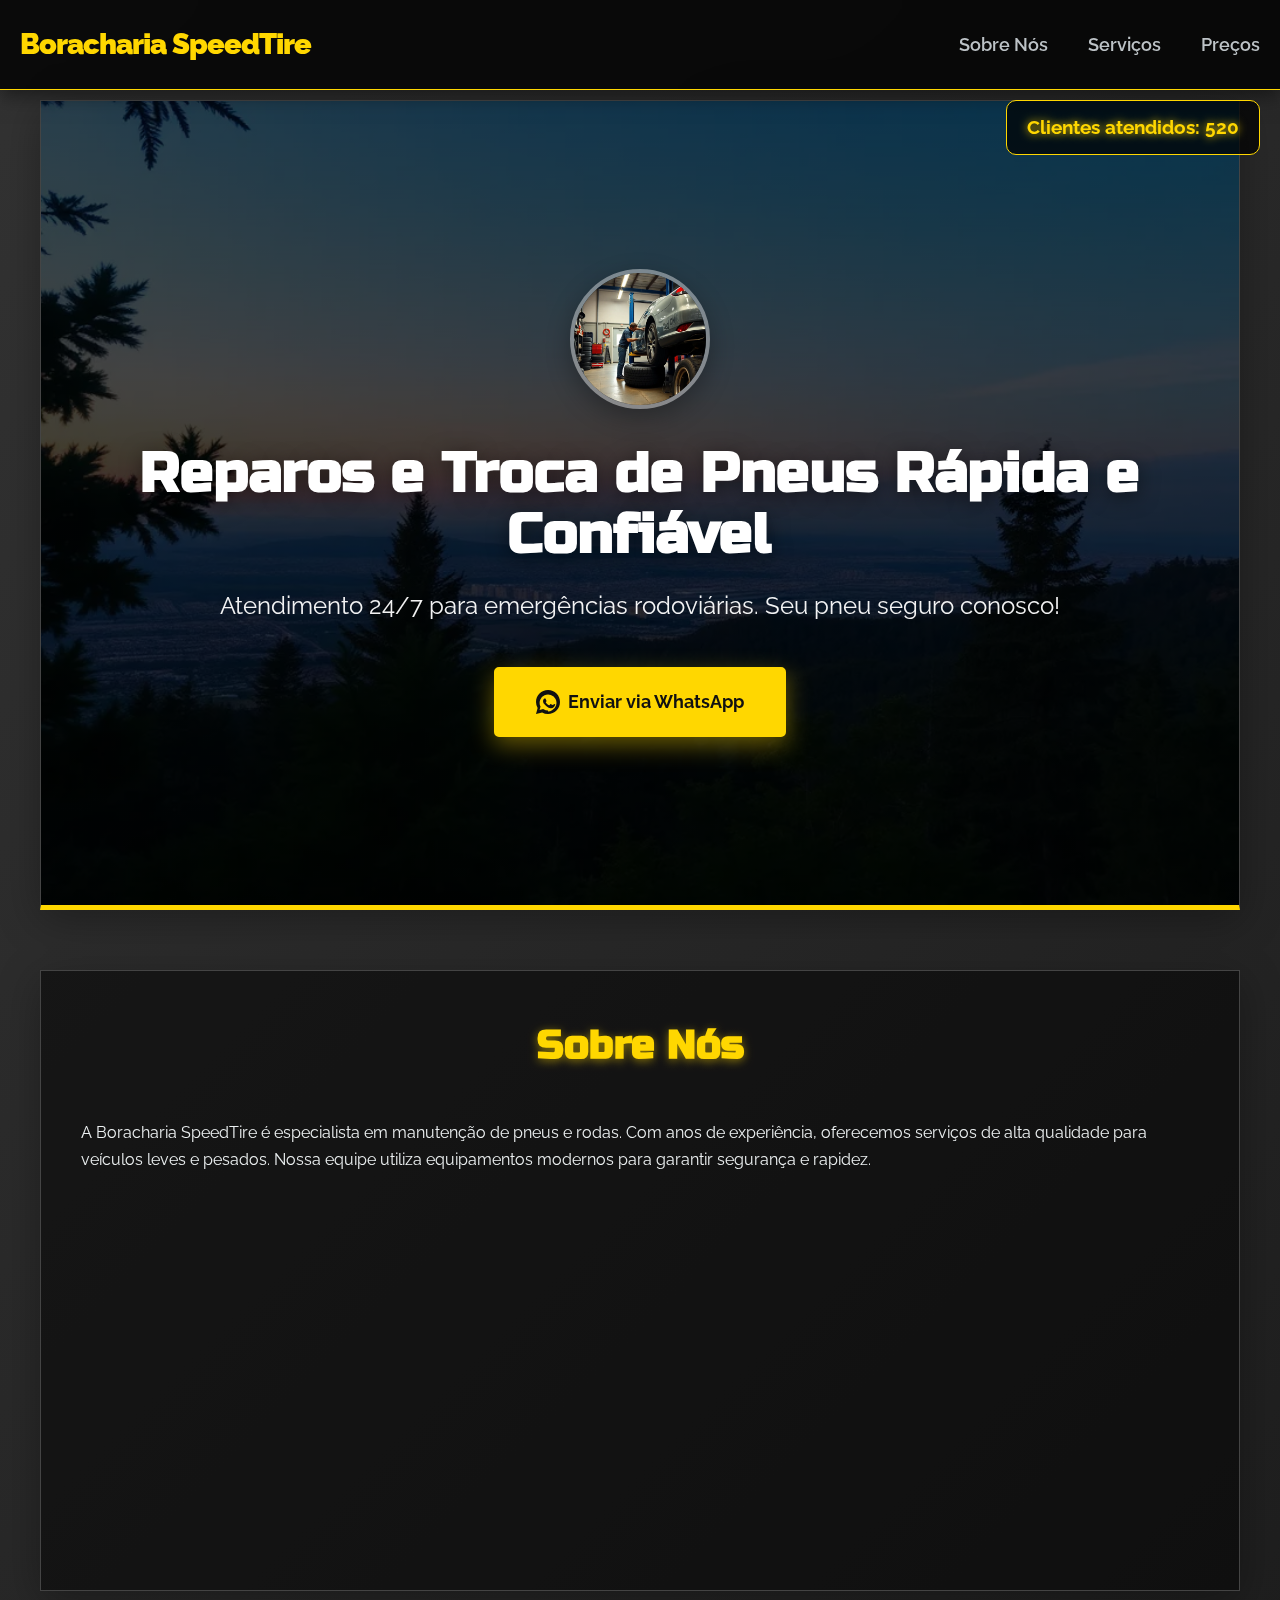
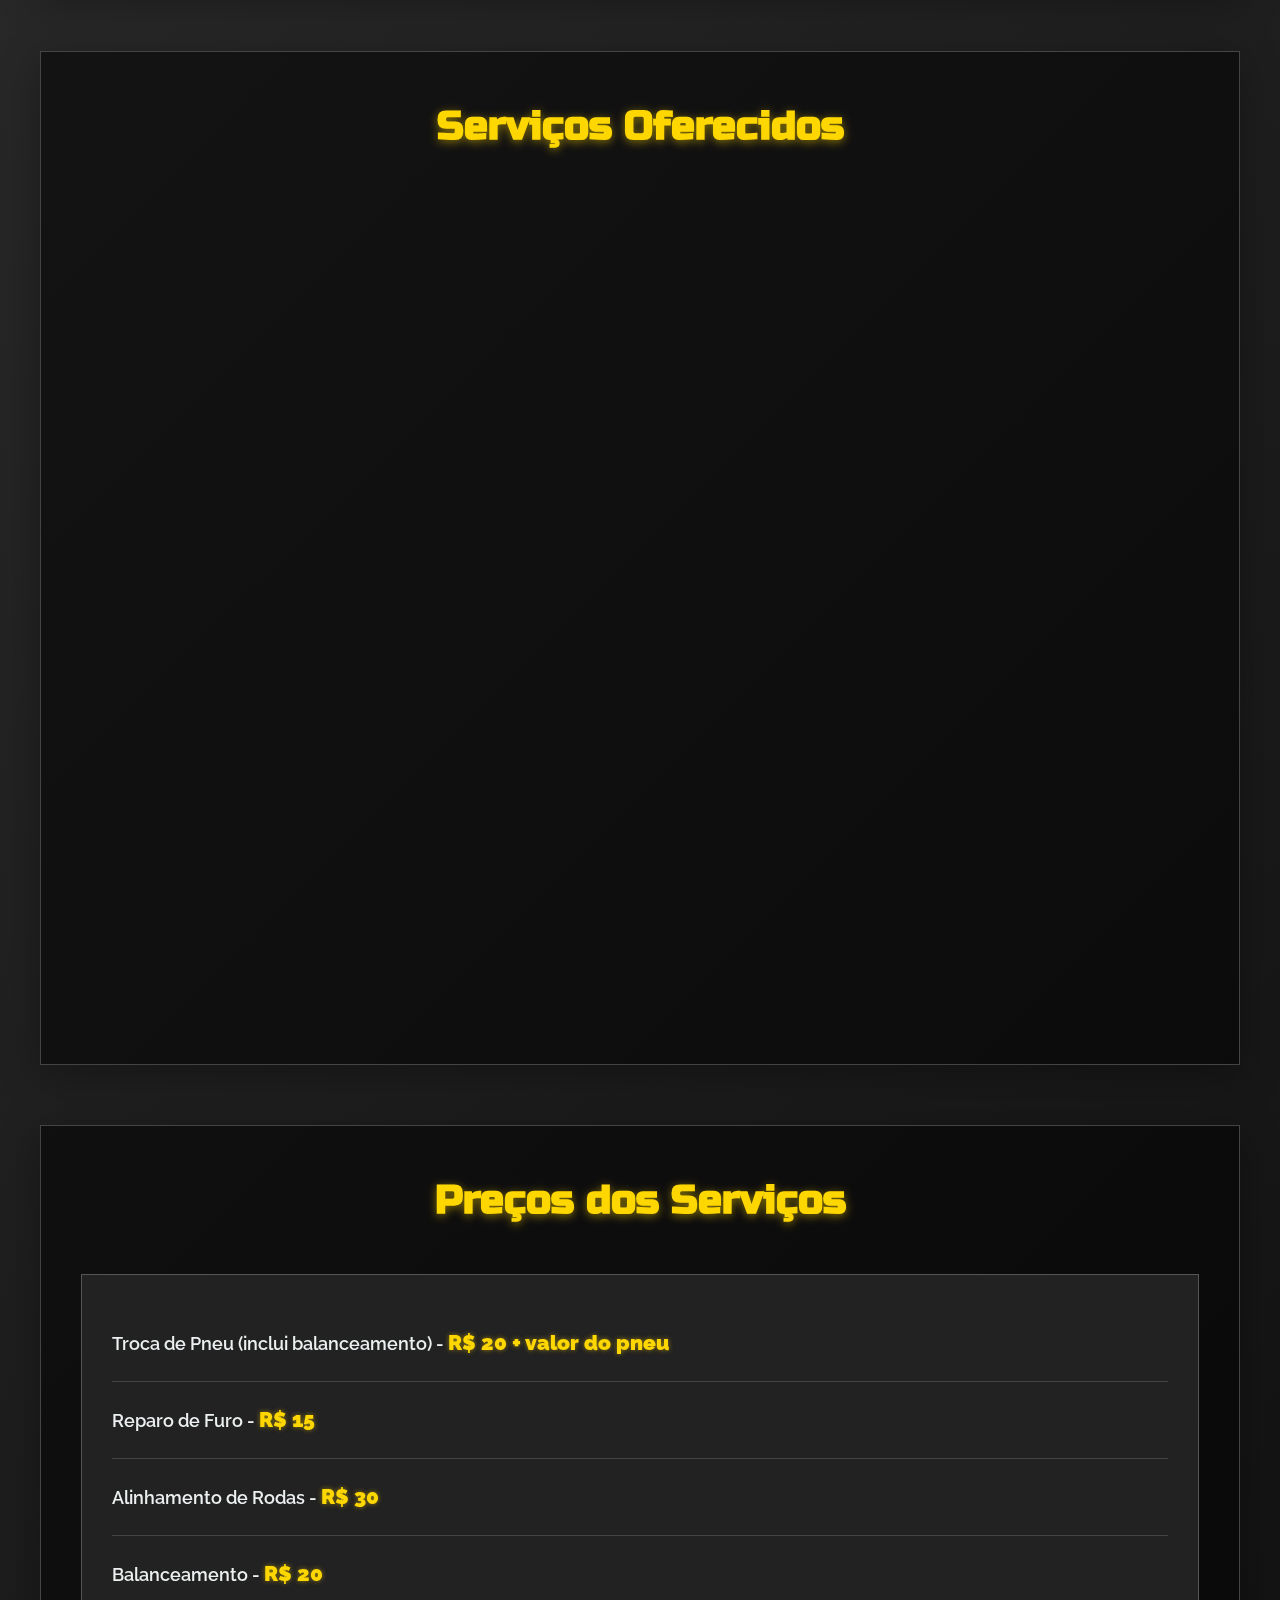
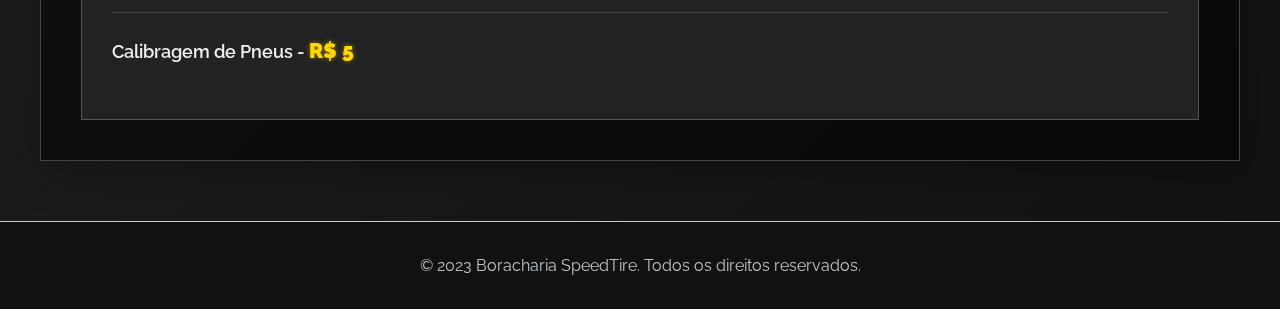
<file: borracharia/index.html>
<!DOCTYPE html>
<html lang="pt-BR">
<head>
    <meta charset="UTF-8">
    <meta name="viewport" content="width=device-width, initial-scale=1.0">
    <title id="site-title"></title>
    <link rel="stylesheet" href="style.css">
</head>
<body>
<div id="clientes-contador">Clientes atendidos: <span id="counter">0</span></div>
<header>
    <nav>
        <div class="logo" id="logo"></div>
        <ul id="nav-menu">
        </ul>
        <div class="hamburger" onclick="toggleMenu()">&#9776;</div>
    </nav>
</header>

<section id="hero" class="hero">
    <div class="hero-content">
        <img src="assets/img/hero-icon.png" alt="Workshop interior showing mechanic inflating tire on a car lift with various tires and tools in a well-lit garage environment" style="width: 140px; height: 140px; border-radius: 50%; margin-bottom: 25px; border: 4px solid rgba(255,255,255,0.4); box-shadow: 0 8px 25px rgba(0,0,0,0.3); animation: fadeInUp 1.6s ease-out;">
        <h1 id="hero-title"></h1>
        <p id="hero-subtitle"></p>
        <a target="_blank" rel="noopener" class="btn" aria-label="WhatsApp Boracharia SpeedTire" id="hero-button">
            <svg xmlns="http://www.w3.org/2000/svg" viewBox="0 0 24 24" fill="white" width="24px" height="24px">
                <path d="M20.52 3.48A11.94 11.94 0 0012 0C5.37 0 0 5.37 0 12a11.94 11.94 0 001.64 6.01L0 24l6.12-1.6A11.94 11.94 0 0012 24c6.63 0 12-5.37 12-12 0-3.2-1.25-6.2-3.48-8.52zm-8.52 17.1a8.4 8.4 0 01-4.5-1.3l-.32-.2-3.6.94.96-3.5-.21-.35a8.4 8.4 0 1111.7 4.1 8.3 8.3 0 01-4.03 1.3zm4.5-5.7c-.25-.12-1.48-.73-1.7-.81-.22-.08-.38-.12-.54.12s-.62.81-.76.98c-.14.17-.28.19-.53.06a6.3 6.3 0 01-1.85-1.14 7.1 7.1 0 01-1.3-1.6c-.14-.25 0-.38.1-.5.1-.1.22-.28.33-.42.11-.14.15-.25.22-.42.07-.17.03-.31-.02-.43-.05-.12-.54-1.3-.74-1.78-.2-.47-.4-.4-.54-.4-.14 0-.3-.02-.46-.02s-.43.06-.66.31a2.8 2.8 0 00-1 2.3c0 1.3.94 2.56 1.07 2.74.12.17 1.85 2.8 4.5 3.92a5.3 5.3 0 002.4.4 4.3 4.3 0 002.9-1.3 3.9 3.9 0 001.3-2.3c.02-.1.02-.18 0-.25-.02-.07-.22-.12-.46-.25z"/>
            </svg>
        </a>
    </div>
</section>

<section id="sobre">
    <h2 id="about-title"></h2>
    <p id="about-description"></p>
    <div class="grid" id="about-cards">
    </div>
</section>

<section id="servicos">
    <h2 id="services-title"></h2>
    <div class="grid" id="services-cards">
    </div>
</section>

<section id="precos">
    <h2 id="pricing-title"></h2>
    <ul class="precos" id="pricing-list">
    </ul>
</section>

<div id="loyalty-modal" class="modal">
    <div class="modal-content" id="loyalty-modal-content"></div>
</div>

<footer>
    <p id="footer-copyright"></p>
</footer>

<script src="script.js"></script>
</body>
</html>
</file>
<file: borracharia/style.css>
@import url('https://fonts.googleapis.com/css2?family=Russo+One&family=Raleway:wght@300;400;700;900&display=swap');

* {
    margin: 0;
    padding: 0;
    box-sizing: border-box;
}

body {
    font-family: 'Raleway', sans-serif;
    line-height: 1.7;
    color: #ecf0f1;
    background: linear-gradient(135deg, #333, #111);
    min-height: 100vh;
    overflow-x: hidden;
}

body::before {
    content: '';
    position: fixed;
    top: 0;
    left: 0;
    width: 100%;
    height: 100%;
    background: url('assets/img/diamond-plate.png');
    opacity: 0.05;
    pointer-events: none;
    z-index: -1;
}

h1, h2, h3 {
    font-family: 'Russo One', sans-serif;
}

header {
    background: rgba(0,0,0,0.8);
    color: white;
    padding: 20px;
    position: fixed;
    width: 100%;
    top: 0;
    z-index: 1000;
    box-shadow: 0 4px 20px rgba(0,0,0,0.5);
    backdrop-filter: blur(15px);
    border-bottom: 1px solid #FFD700;
}

nav {
    display: flex;
    justify-content: space-between;
    align-items: center;
    max-width: 1400px;
    margin: 0 auto;
}

nav .logo {
    font-size: 1.8rem;
    font-weight: 900;
    letter-spacing: -1px;
    color: #FFD700;
}

nav ul {
    list-style: none;
    display: flex;
    gap: 40px;
}

nav ul li a {
    color: #bdc3c7;
    text-decoration: none;
    font-weight: 600;
    transition: all 0.4s cubic-bezier(0.4, 0, 0.2, 1);
    position: relative;
    font-size: 1.1rem;
}

nav ul li a:hover {
    color: #FFD700;
    transform: translateY(-3px);
}

nav ul li a::before {
    content: '';
    position: absolute;
    width: 0;
    height: 3px;
    bottom: -8px;
    left: 50%;
    background: #FFD700;
    transition: all 0.4s cubic-bezier(0.4, 0, 0.2, 1);
    transform: translateX(-50%);
}

nav ul li a:hover::before {
    width: 100%;
}

.hamburger {
    display: none;
    font-size: 2rem;
    cursor: pointer;
    color: #FFD700;
}

#hero {
    background: linear-gradient(rgba(0,0,0,0.7), rgba(0,0,0,0.8)), url('assets/img/hero-bg.png') no-repeat center center/cover;
    height: 90vh;
    display: flex;
    align-items: center;
    justify-content: center;
    text-align: center;
    color: white;
    padding: 20px;
    margin-top: 100px;
    border-radius: 0;
    margin-bottom: 40px;
    overflow: hidden;
    position: relative;
    border-bottom: 5px solid #FFD700;
}

#hero::after {
    content: '';
    position: absolute;
    top: 0;
    left: 0;
    width: 100%;
    height: 100%;
    background: url('assets/img/diamond-plate.png');
    opacity: 0.1;
    pointer-events: none;
}

#hero .hero-content h1 {
    font-size: 3.5rem;
    font-weight: 900;
    margin-bottom: 20px;
    line-height: 1.1;
    text-shadow: 0 4px 20px rgba(0,0,0,0.5);
    animation: fadeInUp 1s ease-out;
}

#hero .hero-content p {
    font-size: 1.5rem;
    margin-bottom: 40px;
    opacity: 0.95;
    animation: fadeInUp 1.2s ease-out;
}

.btn {
    background: #FFD700;
    color: #111;
    padding: 18px 40px;
    text-decoration: none;
    border-radius: 5px;
    font-weight: 700;
    transition: all 0.4s cubic-bezier(0.4, 0, 0.2, 1);
    display: inline-flex;
    align-items: center;
    box-shadow: 0 8px 25px rgba(255, 215, 0, 0.4);
    font-size: 1.1rem;
    animation: fadeInUp 1.4s ease-out;
    border: 2px solid #FFD700;
}

.btn:hover {
    background: #111;
    color: #FFD700;
    transform: translateY(-5px) scale(1.05);
    box-shadow: 0 12px 35px rgba(255, 215, 0, 0.6);
}

.btn svg {
    margin-right: 8px;
    fill: #111;
}

.btn:hover svg {
    fill: #FFD700;
}

section {
    max-width: 1200px;
    margin: 60px auto;
    padding: 40px;
    background: rgba(0, 0, 0, 0.5);
    border-radius: 0;
    box-shadow: 0 10px 40px rgba(0,0,0,0.3);
    border: 1px solid #444;
    transition: transform 0.3s ease;
}

section:hover {
    transform: translateY(-5px);
}

section h2 {
    text-align: center;
    margin-bottom: 40px;
    color: #FFD700;
    font-weight: 900;
    font-size: 2.5rem;
    text-shadow: 0 2px 10px rgba(255, 215, 0, 0.5);
}

.grid {
    display: grid;
    grid-template-columns: repeat(auto-fit, minmax(300px, 1fr));
    gap: 40px;
}

.card {
    padding: 30px;
    text-align: center;
    background: #222;
    border-radius: 0;
    transition: all 0.4s cubic-bezier(0.4, 0, 0.2, 1);
    border: 1px solid #555;
    box-shadow: 0 8px 32px rgba(0,0,0,0.1);
}

.card:hover {
    transform: translateY(-10px) rotate(1deg);
    box-shadow: 0 15px 50px rgba(255, 215, 0, 0.3);
    background: #333;
}

.card img {
    width: 100%;
    height: 200px;
    object-fit: cover;
    border-radius: 0;
    margin-bottom: 20px;
    box-shadow: 0 8px 20px rgba(0,0,0,0.2);
    border: 3px solid #FFD700;
}

.precos {
    list-style: none;
    padding: 0;
    background: #222;
    border-radius: 0;
    padding: 30px;
    border: 1px solid #555;
}

.precos li {
    padding: 20px 0;
    border-bottom: 1px solid #444;
    font-weight: 600;
    font-size: 1.1rem;
}

.precos li:last-child {
    border-bottom: none;
}

.loyalty-card {
    background: #FFD700;
    color: #111;
    padding: 20px;
    margin-top: 20px;
    text-align: center;
    border: 2px dashed #111;
}

.loyalty-card h3 {
    color: #111;
    margin-bottom: 10px;
}

#clientes-contador {
    position: fixed;
    top: 100px;
    right: 20px;
    background: rgba(0, 0, 0, 0.7);
    color: #FFD700;
    padding: 10px 20px;
    border-radius: 10px;
    font-size: 1.2rem;
    font-weight: 700;
    text-shadow: 0 0 8px #FFD700;
    z-index: 1001;
    border: 1px solid #FFD700;
}

footer {
    background: #111;
    color: #bdc3c7;
    text-align: center;
    padding: 30px;
    margin-top: 60px;
    border-top: 1px solid #FFD700;
}

@keyframes fadeInUp {
    from {
        opacity: 0;
        transform: translateY(30px);
    }
    to {
        opacity: 1;
        transform: translateY(0);
    }
}

@media (max-width: 768px) {
    nav ul {
        display: none;
        position: absolute;
        top: 90px;
        left: 0;
        width: 100%;
        background: rgba(0,0,0,0.9);
        flex-direction: column;
        gap: 0;
        border-radius: 0 0 20px 20px;
        box-shadow: 0 8px 25px rgba(0,0,0,0.5);
        backdrop-filter: blur(15px);
    }

    nav ul.active {
        display: flex;
    }

    nav ul li {
        padding: 20px;
    }

    .hamburger {
        display: block;
    }

    #hero .hero-content h1 {
        font-size: 2.5rem;
    }

    #hero {
        height: 70vh;
    }

    section {
        margin: 40px 20px;
        padding: 25px;
    }

    .grid {
        grid-template-columns: 1fr;
        gap: 30px;
    }
}

.modal {
    display: none; 
    position: fixed; 
    z-index: 10000; 
    left: 0;
    top: 0;
    width: 100%; 
    height: 100%; 
    overflow: auto; 
    background-color: rgba(0,0,0,0.8); 
    backdrop-filter: blur(5px);
}

.modal.modal-active {
    display: flex;
    align-items: center;
    justify-content: center;
}

.modal-content {
    background-color: #222;
    margin: auto;
    padding: 40px;
    border: 1px solid #888;
    width: 80%;
    max-width: 500px;
    border-radius: 10px;
    box-shadow: 0 5px 15px rgba(0,0,0,0.3);
    position: relative;
    text-align: center;
    color: #eee;
}

.modal-content h2 {
    color: #FFD700;
    margin-bottom: 15px;
}

.modal-content p {
    font-size: 1.1rem;
    margin-bottom: 20px;
}

.close-button {
    color: #aaa;
    float: right;
    font-size: 28px;
    font-weight: bold;
    position: absolute;
    top: 10px;
    right: 20px;
    cursor: pointer;
}

.close-button:hover,
.close-button:focus {
    color: #FFD700;
    text-decoration: none;
    cursor: pointer;
}

.price-value {
    color: #FFD700; 
    font-weight: 900;
    font-size: 1.2em; 
    text-shadow: 0 0 5px rgba(255, 215, 0, 0.5);
}
</file>
